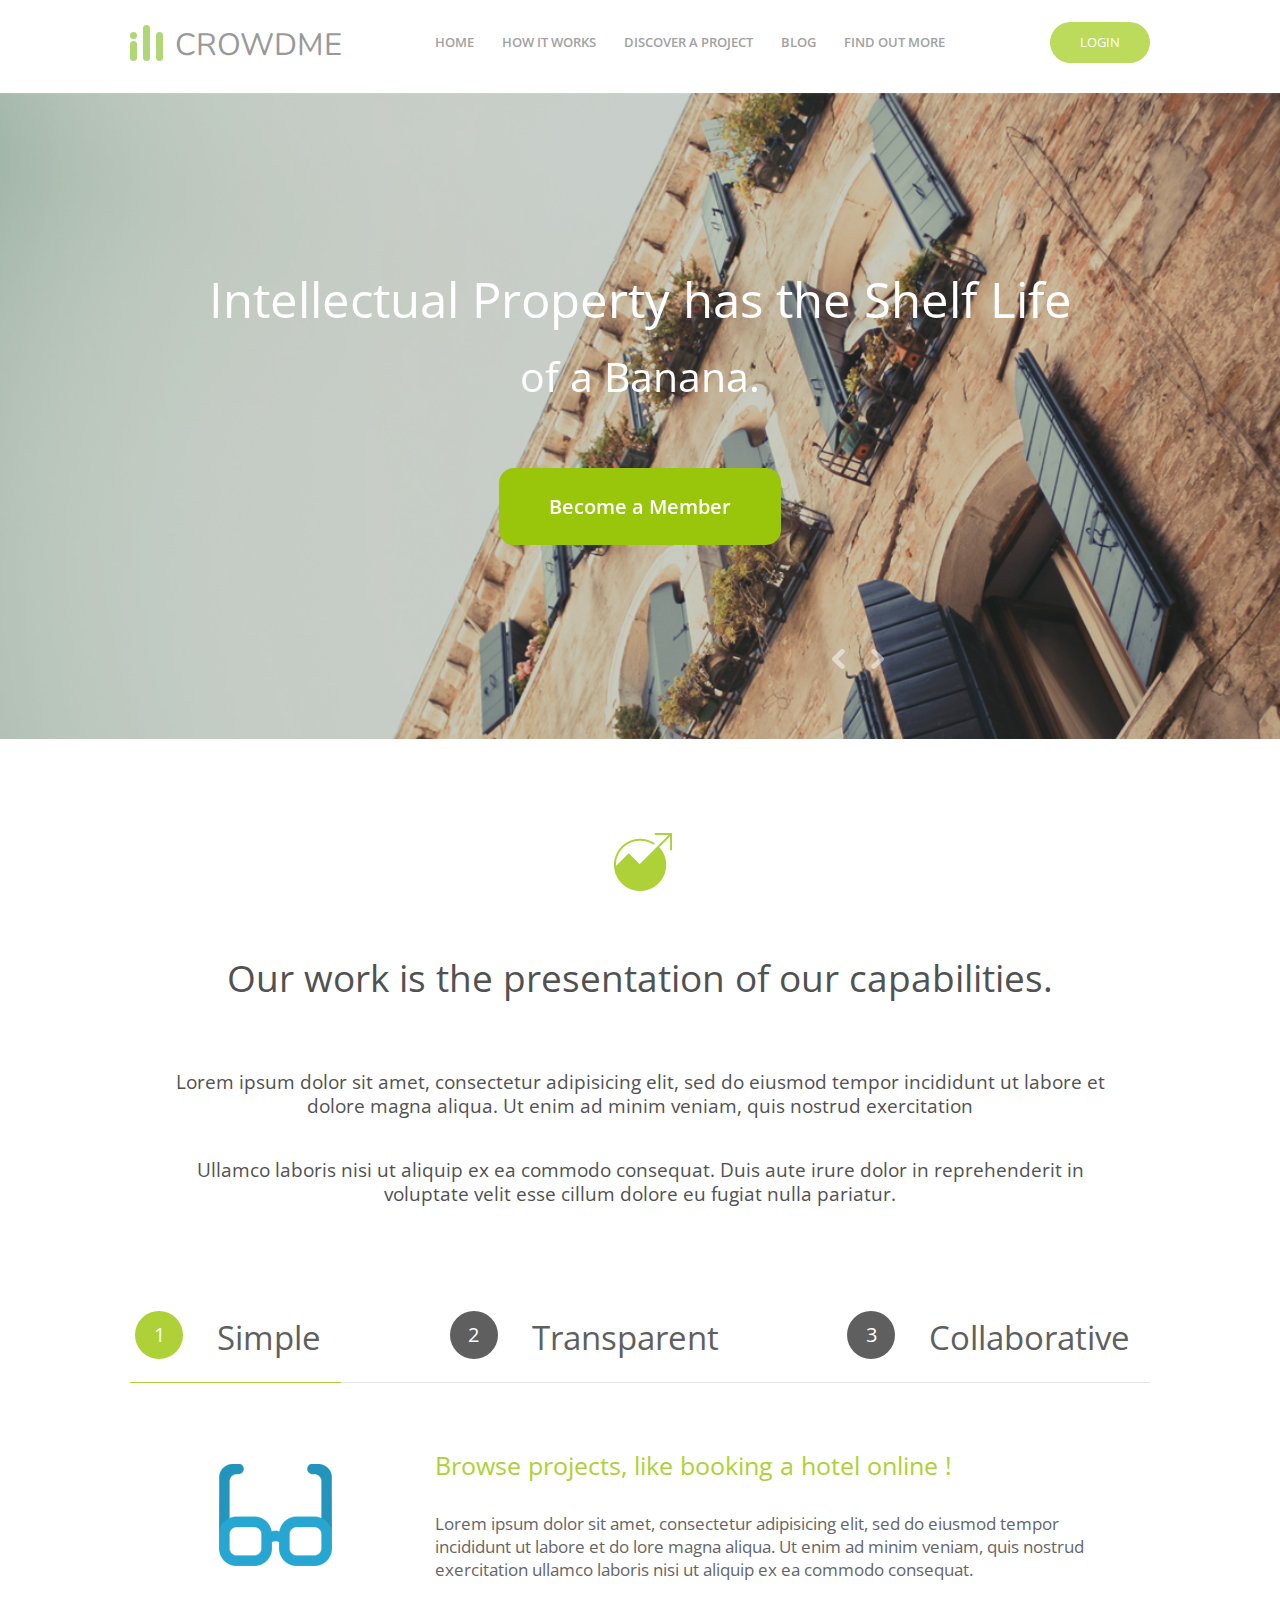
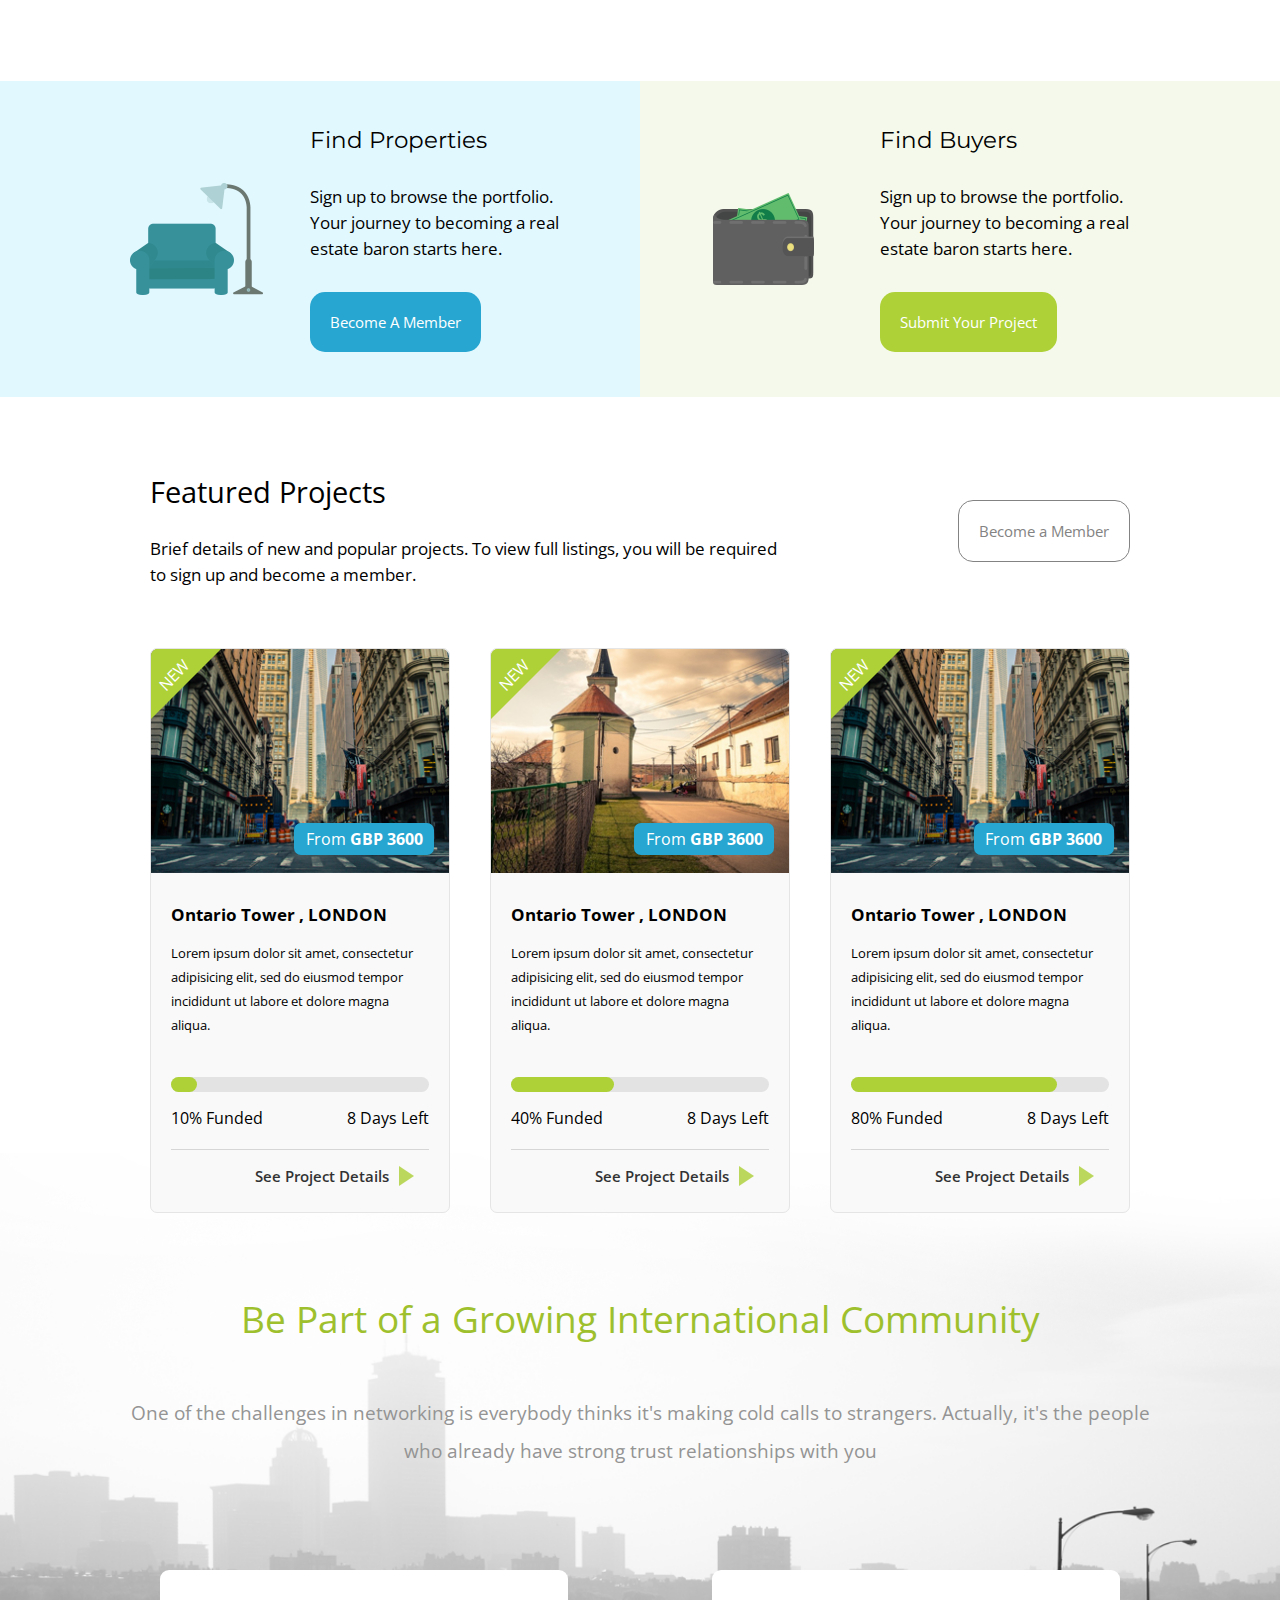
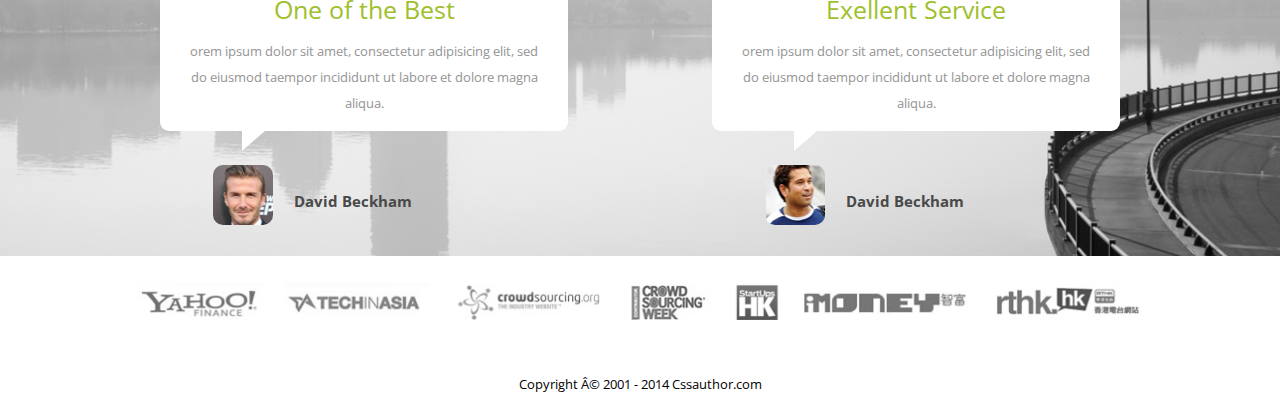
<file: index.html>
<!DOCTYPE html>
<html lang="ru">
	<head>
		<meta content="text/html; charset=utf-8" />
		<title>
			Landing page 1
		</title>
		<link rel="stylesheet" href="css/style.css">
		<link href='https://fonts.googleapis.com/css?family=Nunito' rel='stylesheet' type='text/css'>
		<link href='https://fonts.googleapis.com/css?family=Open+Sans:400,600,700,300&subset=latin,cyrillic' rel='stylesheet' type='text/css'>
		<link href='https://fonts.googleapis.com/css?family=Montserrat' rel='stylesheet' type='text/css'>

		<link rel="stylesheet" type="text/css" href="css/lightslider.css" media="all" />
		<script src="js/jquery-1.10.0.min.js" type="text/javascript"></script>
		<script src="js/lightslider.js" type="text/javascript"></script>
		<script src="js/selectivizr.js" type="text/javascript"></script>
		<script src="js/scr.js" type="text/javascript"></script>
	</head>
	<body>
	<script type='text/javascript'>
		$(document).ready(function(){
			$('.progress').each(function(){
				var elem = $(this);
				$('.progress__inner',elem).css({
					width : elem.data('progress') + '%'
				});
			});
		});
	</script>
		<div class="header__top resize clearfix"> <!--header -->

				<a class="logo col col_18pct clearfix" href="#">
					<p class="logo__name">crowdme</p>
					<div class="logo__dot"></div>
					<div class="logo__smalline"></div>
					<div class="logo__longline"></div>
					<div class="logo__middleline"></div>
				</a>
				<ul class="menu col col_65pct clearfix">
					<li><a href="#">home</a></li>
					<li><a href="#">how it works</a></li>
					<li><a href="#">discover a project</a></li>
					<li><a href="#">blog</a></li>
					<li><a href="#">find out more</a></li>
				</ul>
				<div class="wraplogin">
					<a class="btn btn_login" href="#">login</a>
				</div>

		</div>  <!--/header-->
		<div class="content">
			<!--section-->
			<div class="section slider">
				<ul id="lightSlider"><!--
					--><li class="page1">
					<div class="slide resize">
						<div class="slide__text">
							Intellectual Property has the Shelf Life
							<small>of a Banana.</small>
						</div>
						<div class="button">
							<a href="#" class="btn btn_big">Become a Member</a>
						</div>
					</div>
				</li>
					<li class="page2">
						<div class="slide resize">
							<div class="slide__text">
								Intellectual Property has the Shelf Life
								<small>of a Banana.</small>
							</div>
							<div class="button">
								<a href="#" class="btn btn_big">Become a Member</a>
							</div>
						</div>
					</li>
					<li class="page3">
						<div class="slide resize">
							<div class="slide__text">
								Intellectual Property has the Shelf Life
								<small>of a Banana.</small>
							</div>
							<div class="button">
								<a href="#" class="btn btn_big">Become a Member</a>
							</div>
						</div>
					</li>
					<li class="page4">
						<div class="slide resize">
							<div class="slide__text">
								Intellectual Property has the Shelf Life
								<small>of a Banana.</small>
							</div>
							<div class="button">
								<a href="#" class="btn btn_big">Become a Member</a>
							</div>
						</div>
					</li>
					<li class="page5">
						<div class="slide resize">
							<div class="slide__text">
								Intellectual Property has the Shelf Life
								<small>of a Banana.</small>
							</div>
							<div class="button">
								<a href="#" class="btn btn_big">Become a Member</a>
							</div>
						</div>
					</li><!--
				--></ul>
			</div>
			<!--section-->
			<div class="section promo">
				<div class="resize clearfix">
					<div class="promo__img">
						<img src="images/icon_promo.png" alt="promo">
					</div>
					<div class="promo__title">Our work is the presentation of our capabilities.
					</div>
					<div>
						<p class="promo__description">Lorem ipsum dolor sit amet, consectetur adipisicing elit, sed do eiusmod tempor incididunt ut labore et dolore magna aliqua. Ut enim ad minim veniam, quis nostrud exercitation </p>
						<p class="promo__description">Ullamco laboris nisi ut aliquip ex ea commodo consequat. Duis aute irure dolor in reprehenderit in voluptate velit esse cillum dolore eu fugiat nulla pariatur. </p>
					</div>
				</div>
			</div>
			<!--section-->
			
			<!--section-->                                                                                                          
<div class="section preference resize">                                                                                                                                        
	<ul class="preference__menu">
		<li class="is_active">                                                                                                                                                                                                      
			<a href="index.html" class="preference__name">                                                                        
			<span class="number">1</span>                                                                                         
			<span class="title">Simple</span>                                                                                     
			</a>                                                                                                                  
		</li>                                                                                                                                                                                                                         
		<li>                                                                                                                                                                                                                         
			<a href="#" class="preference__name">
			<span class="number">2</span>                                                                         
			<span class="title">Transparent</span>                                                                                
			</a>                                                                                                                  
		</li>                                                                                                                                                                                                                           
		<li>                                                                                                                                                                                                                 
			<a href="#" class="preference__name">
			<span class="number">3</span>                                                                                         
			<span class="title">Collaborative</span>                                                                              
			</a>                                                                                                                  
		</li>                                                                                                                                                                                                                          
		<li class="juster"></li>                                                                                                                                                                                                      
	</ul>                                                                                                                                                                                                              
	<div class="preference__item">
		<div class="is_active preference__description preference__description_first">
			<p class="description__title">Browse projects, like booking a hotel online !                                          
			</p>                                                                                                                    
			<p class="description__text">Lorem ipsum dolor sit amet, consectetur adipisicing elit, sed do eiusmod tempor incididunt ut labore et do lore magna aliqua. Ut enim ad minim veniam, quis nostrud exercitation ullamco laboris nisi ut aliquip ex ea commodo consequat.                                                                                             
			</p>                                                                                                                                                                                                                                       
		</div>                                                                                                                                                                                                                         
		 <div class="preference__description preference__description_second">
		 	<p class="description__title">Transparent!                                                                            
		 	</p>                                                                                                                  
		 	<p class="description__text">Praesent erat augue, sollicitudin tristique ornare a, tincidunt in nisl. Nullam in urna diam. Integer purus sem, convallis in augue ac, egestas tincidunt lorem. Aliquam velit nulla, convallis vel dictum vitae, dignissim sit amet metus. Vestibulum accumsan purus vitae leo faucibus condimentum. Curabitur pretium volutpat lorem, vel volutpat ipsum tempor sit amet. Proin tincidunt mattis magna malesuada consectetur. Nullam convallis, mi sed lobortis consequat, dolor metus semper sem, nec vehicula nisl lectus nec metus.           
		 	</p>                                                                                                            
		 </div>                                                                                                                                                                                                                       
		<div class="preference__description preference__description_fhird">
			<p class="description__title">Collaborative!</p>
			<p class="description__text">In hac habitasse platea dictumst. Morbi imperdiet lobortis justo sit amet ornare. Ut quis enim a augue vestibulum lobortis ac ac sem. Nulla eu massa faucibus, posuere quam at, mattis nisi. Quisque ac diam suscipit, dapibus libero eu, fermentum enim. Sed gravida nulla at aliquam luctus. Sed non tellus aliquam, accumsan ligula a, placerat eros. In consectetur scelerisque hendrerit. Etiam ultrices laoreet pharetra. Nulla ultrices lacus ex, nec elementum justo consequat luctus. Nunc in nisl lorem. Donec blandit laoreet odio, vel feugiat velit vulputate et. Maecenas efficitur sem eros, non commodo nulla placerat vel. Aliquam diam ante, vulputate a aliquam at, dictum sit amet leo.
			</p>                                                                                                                  
		</div>                                                                                                                    
	</div>              
</div>                                                                                                                                                                                                                                                                                                                                                                                                                                                                                                                                                                                                                                                                                                                                              
<!--section-->
			<!--section-->
			<div class="section service">
				<div class="resize clearfix">
					<div class="service__left col col_50pct">
						<p class="service-title">
							Find Properties
						</p>
						<p class="service-text">
							Sign up to browse the portfolio.
							Your journey to becoming a real estate baron starts here.
						</p>
						<a class="btn" href="">Become A Member</a>
					</div>
					<div class="service__right col col_50pct">
						<p class="service-title">
							Find Buyers
						</p>
						<p class="service-text">
							Sign up to browse the portfolio.
							Your journey to becoming a real estate baron starts here.
						</p>
						<a class="btn btn_lime" href="">Submit Your Project</a>
					</div>
				</div>
			</div>
			<!--section-->
			<div class="section catalog resize">
				<div class="catalog__top">
					<div class="catalog-btn">
						<a class="btn btn_transp" href="">Become a Member
						</a>
					</div>
					<div class="catalog-info">
						<p class="catalog-title">
							Featured Projects
						</p>
						<p class="catalog-text">
							Brief details of new and popular projects. To view full listings, you will be required to
							sign up and become a member.
						</p>
					</div>
				</div>
				<div class="catalog__product clearfix">
					<div class="col col_33pct">
							<div class="product-item">
								<div class="product-img">
									<img src="images/project-item.jpg" alt="street">
									<div class="label_new"></div>
									<div class="price">From <b>GBP 3600</b></div>
								</div>
								<div class="product-info">
									<p class="product-title">
										Ontario Tower , LONDON
									</p>
									<p class="product-description">
										Lorem ipsum dolor sit amet, consectetur adipisicing elit, sed do eiusmod tempor incididunt ut labore et dolore magna aliqua.
									</p>
									<div class="progress-bar">
										<div data-progress="10" class="progress">
											<div class="progress__inner"></div>
										</div>

										<div class="progress-info clearfix">
											<span class="pct">10% Funded</span>
											<span class="days">8 Days Left</span>
										</div>
									</div>
									<div class="product-more">	
										<a class="more-link" href="">See Project Details
										</a>
									</div>	
								</div>
							</div>	
						</div>
						<div class="col col_33pct">
							<div class="product-item">
								<div class="product-img">
									<img src="images/project-item_2.jpg" alt="street">
									<div class="label_new"></div>
									<div class="price">From <b>GBP 3600</b></div>
								</div>
								<div class="product-info">
									<p class="product-title">
										Ontario Tower , LONDON
									</p>
									<p class="product-description">
										Lorem ipsum dolor sit amet, consectetur adipisicing elit, sed do eiusmod tempor incididunt ut labore et dolore magna aliqua.
									</p>
									<div class="progress-bar">
										<div data-progress="40" class="progress">
											<div class="progress__inner"></div>
										</div>

										<div class="progress-info clearfix">
											<span class="pct">40% Funded</span>
											<span class="days">8 Days Left</span>
										</div>
									</div>
									<div class="product-more">	
										<a class="more-link" href="">See Project Details
										</a>
									</div>	
								</div>
							</div>	
						</div>
						<div class="col col_33pct">
							<div class="product-item">
								<div class="product-img">
									<img src="images/project-item.jpg" alt="street">
									<div class="label_new"></div>
									<div class="price">From <b>GBP 3600</b></div>
								</div>
								<div class="product-info">
									<p class="product-title">
										Ontario Tower , LONDON
									</p>
									<p class="product-description">
										Lorem ipsum dolor sit amet, consectetur adipisicing elit, sed do eiusmod tempor incididunt ut labore et dolore magna aliqua.
									</p>
									<div class="progress-bar">
										<div data-progress="80" class="progress">
											<div class="progress__inner"></div>
										</div>

										<div class="progress-info clearfix">
											<span class="pct">80% Funded</span>
											<span class="days">8 Days Left</span>
										</div>
									</div>
									<div class="product-more">	
										<a class="more-link" href="">See Project Details
										</a>
									</div>	
								</div>
							</div>	
						</div>
					</div>
				</div>	

				<!--section  reviews-->
				<div class="reviews">
					<div class="resize">
					<div class="reviews__info">
						<div class="review__title">
							<p>Be Part of a Growing International Community</p>
						</div>
						<div class="review__description">
							<p>One of the challenges in networking is everybody thinks it's making cold calls to strangers. Actually, it's the people who already have strong trust relationships with you</p>
						</div>
					</div>
					<div class="reviews__content clearfix">
						<div class="wrap-reviews__content col">
							<div class="review-item">
								<div class="review__title review__title_content">
									<p>One of the Best</p>
								</div>
								<div class="review__description review__description_content">
									<p>orem ipsum dolor sit amet, consectetur adipisicing elit, sed do eiusmod taempor incididunt ut labore et dolore magna aliqua.</p>
								</div>
							</div>
							<div class="review-author">
								<img src="images/review-author1.png">
								<p>David Beckham</p>
							</div>
						</div>

						<div class="wrap-reviews__content col-right">
							<div class="review-item">
								<div class="review__title review__title_content">
									<p>Exellent Service</p>
								</div>
								<div class="review__description review__description_content">
									<p>orem ipsum dolor sit amet, consectetur adipisicing elit, sed do eiusmod taempor incididunt ut labore et dolore magna aliqua.</p>
								</div>
							</div>
							<div class="review-author">
								<img src="images/review-author2.png">
								<p>David Beckham</p>
							</div>
						</div>

					</div>
				</div>
			</div>
		</div>
		<div class="footer resize">
			<div class="partners">
				<img src="images/partners.png">
			</div>
			<div class="copyright">
				Copyright © 2001 - 2014  Cssauthor.com
			</div>
		</div>
	</body>
</html>
</file>
<file: css/style.css>
header,nav,section,article,aside,footer,time{
	display:block;
}
* {
	margin:0;
	padding:0;
	box-sizing: border-box;
	-webkit-box-sizing: border-box;
	-moz-box-sizing: border-box;
}
html{
	height:100%;
}
body{
	min-height:100%;
	min-width:1020px;
	font-size:100%;
	background:#fff;
	color:#000;
	position:relative;
	font-family: 'Open Sans', sans-serif;
}
img{
	max-width: 100%;
	border:0;
}
ul li {
	display: inline-block;
}
input,textarea,select{
	font-family: inherit;
	font-size: inherit;
	font-weight: inherit;
	font-style: inherit;
	color: inherit;
}

/* helping adds*/
.clearfix:before,
.clearfix:after {
	display: table;
	line-height: 0;
	content: '';
}
.clearfix:after {
	clear: both;
}
.clear {
	clear:both;
	font-size:1px;
	line-height:1px;
	height:0;
	overflow:hidden;
}
.juster {
	display:inline-block;
	width:100%;
	height:0;
	overflow:hidden;
}
.vfix:before {
	content:"";
	height:100%;
	width:0;
	display:inline-block;
	vertical-align:middle;
}

/* /helping adds*/

/* fonts */

/* /fonts */


/* button styles*/
.btn {
	display: inline-block;
	padding: 20px;
	font-size: 15px;
	background: #26a6d1;
	color: #ffffff;
	text-decoration: none;
	border-radius: 15px;
}

.btn_login {
	padding: 14px 30px;
	background: #bcda5c;
	font-size: 13px;
	text-transform: uppercase;
	color: #ffffff;
	border-radius: 200px;
	line-height: 1em;
}

.btn_lime {
	background: #add136;
}
.btn_transp {
	background: transparent;
	color: #838383;
	border: 1px solid #838383;
}
.btn_big {
	padding: 25px 50px;
	font-size: 20px;
	background: #99c50a;
	font-weight: 600;
}
.button {
	padding: 25px 5px;
}
/* /button styles */


/* icons styling*/
/* /icons styling*/


/* links styling*/
a{
text-decoration: none;
	color: inherit;
}
a:hover{
}
/* /links styling*/


.resize{
	width: 1020px;
	margin: 0 auto;
	position: relative;
	display: block;
}

/*colum*/
.col {
	float: left;
}

.col-right{
	float: right;
}
.col_18pct {
	width: 18%;
}
.col_15pct {
	width: 15%;
}
.col_33pct {
	width: 33.33%;
	padding: 0 20px;
}
.col_40pct{
	width: 40%;
}
.col_50pct {
	width: 50%;
}
.col_60pct {
	width: 60%;
}
.col_65pct {
	width: 65%;
}
 /*/column*/


 /*header*/
.header__top{
	padding: 30px 0;
	vertical-align: middle;
}
.logo{
	position: relative;
	display: inline-block;
	color: #6d6e70;
	text-transform: uppercase;
	font-size: 31px;
	line-height: 1em;
	margin-left: 45px;
	vertical-align: bottom;
	font-family: 'Nunito', sans-serif;
	opacity: .7;

}
.logo__dot {
	position: absolute;
	bottom: 22px;
	left: -45px;
	background-color: #8fc63d;
	width: 7px;
	height: 7px;
	border-radius: 3.5px;
}
.logo__smalline{
	position: absolute;
	bottom: 0;
	left: -45px;
	background-color: #8fc63d;
	width: 7px;
	height: 20px;
	border-radius: 3.5px;	
}
.logo__longline{
	position: absolute;
	bottom: 0;
	left: -32px;
	background-color: #8fc63d;
	width: 7px;
	height: 36px;
	border-radius: 3.5px;
}
.logo__middleline{
	position: absolute;
	bottom: 0;
	left: -19px;
	background-color: #8fc63d;
	width: 7px;
	height: 29px;
	border-radius: 3.5px;
}
.wraplogin{
	float: right;
	margin-top: -0.5em;
}
.menu{
	text-align: center;
	margin: 0 auto;
}
.menu a{
	display: block;
	padding: 0 12px 0 12px;
	color: #a2a2a2;
	text-transform: uppercase;
	font-size: 13px;
	font-weight: 600;
}
/*/header*/


/*content slider*/
.page1 {
	background: url(../images/slider1.jpg) top center no-repeat;
	/*color #425948, opacity 29%*/
	background-size: cover;
	/*height: 100vh;*/
	/*width: 100vw;*/
}
.page2 {
	background: url(../images/slider8.jpg) top center no-repeat;
	background-size: cover;
	/*height: 100vh;*/
	/*width: 100vw;*/
}
.page3 {
	background: url(../images/slider7.jpg) top center no-repeat;
	background-size: cover;
	/*height: 100vh;*/
	/*width: 100vw;*/
}
.page4 {
	background: url(../images/slider4.jpg) top center no-repeat;
	background-size: cover;
	/*height: 100vh;*/
	/*width: 100vw;*/
}
.page5 {
	background: url(../images/slider5.jpg) top center no-repeat;
	background-size: cover;
	/*height: 100vh;*/
	/*width: 100vw;*/
}
.slide {
	padding: 170px 70px;
	text-align: center;
}
.slide__text {
	padding-bottom: 30px;
	color: #ffffff;
	font-size: 49px;
	line-height: 1.5em;
}
.slider-text small {
	display: inline-block;
	font-size: 35px;
}

/*.slider-content:after{*/
	/*content: " ";*/
	/*position: absolute;*/
	/*width: 70px;*/
	/*height: 50px;*/
	/*right: 150px;*/
	/*bottom: 30px;*/
	/*background: url(../images/brackets.png) bottom right no-repeat;*/
/*}*/

/* slider actions */
.lSAction > a {
	width: 30px;
	display: block;
	bottom: 10%;
	height: 30px;
	background: url('../images/brackets.png') no-repeat;
	cursor: pointer;
	position: absolute;
	z-index: 3;
	margin-top: 0;
	opacity: 0.5;
	-webkit-transition: opacity 0.35s linear 0s;
	transition: opacity 0.35s linear 0s;
}
.lSAction > a:hover {
	opacity: 1;
}
.lSAction > .lSPrev {
	background-position: 0 5px;
	left: 65%;
}
.lSAction > .lSNext {
	background-position: -40px 5px;
	right: 30%;
}
.lSAction > a.disabled {
	pointer-events: none;
}
.cS-hidden {
	height: 1px;
	opacity: 0;
	filter: alpha(opacity=0);
	overflow: hidden;
}
/* /slider actions */


/*promo-info*/
.promo{
	padding: 85px 0;
	text-align: center;
}
.promo__img{
	margin: 0 auto;
}
.promo__title{
	font-size: 37px;
	margin: 0 auto;
	padding: 50px 0;
	color: #515151;
	line-height: 45px;
}
.promo__description {
	color: #515151;
	font-size: 19px;
	padding: 20px 40px;
	line-height: 24px;
}
/*preference*/

.preference__menu  {
	text-align: justify;
	border-bottom: 1px solid #e6e6e6;

}

.preference__name {
	padding: 15px 20px 35px 5px ;
}
.number {
	color: white;
	background-color: #5f5f5f;
	width: 48px;
	border-radius: 50%;
	display: inline-block;
	text-align: center;
	line-height: 2.4em;
	font-size: 20px;
}

.preference__name:hover{
	border-bottom: 1px solid #add136;
}
.preference__name:hover .number{
	background:  #99c50a;
}
.is_active .preference__name {
	border-bottom: 1px solid #add136;
}
.is_active .number {
	background-color: #add136;
}
.title {
	font-size: 33px;
	color: #5f5f5f;
	vertical-align: middle;
	padding-left: 30px;
}

.preference__item {
	padding: 50px 20px 85px 0;
}
.preference__item p {
	padding: 15px 0;
}
.description__title {
	color: #add136;
	font-size: 25px;
	/*text-align: center;*/
}
.description__text {
	font-size: 17px;
	color: #656565;
}
.preference__description {
	padding-left: 305px;
	display: none;
}
.preference__description_first {
	background: url("../images/icon_glasses.png") no-repeat 10% center;
}
.preference__description_second {
	background: url("../images/icon_search-glass.png") no-repeat 10% center;
}
.preference__description_fhird {
	background: url("../images/icon_collaborative.png") no-repeat 10% center;
}
.preference__description.is_active {
	display: inline-block;
}


/*service*/
.service{
	background: linear-gradient(90deg, #e2f8ff 50%, #f5f9eb 50%);
	margin-bottom: 75px;
}
.service__left{
	padding: 45px 60px 45px 180px;
	background: url(../images/icon_properties.png) no-repeat left center;
}

.service__right{
	padding: 45px 0 45px 240px;
	background: url(../images/icon_wallet.png) no-repeat 15% center;
}
.service-title{
	font-family: Montserrat, sans-serif;
	font-size: 23px;
	margin-bottom: 30px;
}
.service-text{
	font-family: 'Open Sans', sans-serif;
	font-size: 17px;
	margin-bottom: 30px;
	line-height: 26px;
}
/* /service*/
/*catalog*/
.catalog{
	/*margin-bottom: 75px;*/
}
.catalog__top{
	padding: 0 20px;
	position: relative;
	margin-bottom: 60px;
}
.catalog-btn{
	position: absolute;
	top: 50%;
	right: 20px;
	margin-top: -30px;
}

.catalog-info{
	width: 65%;
	font-family: 'Open Sans', sans-serif;

}
.catalog-title{
	font-size: 29px;
	margin-bottom: 25px;
}
.catalog-text{
	font-size: 17px;
	line-height: 26px;
}
.product-item{
	background-color: #f9f9f9;
	border: 1px solid #e5e5e5;
	border-radius: 7px;
}
.product-img{
	overflow: hidden;
	position: relative;
}
.product-img img{
	width: 100%;
	border-radius: 7px 7px 0 0;
}
.label_new{
	position: absolute;
	top: 0;
	border-width: 35px;
	border-style: solid;
	border-color: #add136 transparent transparent #add136;
	border-radius: 7px 0 0 0;
}
.label_new:before{
	position: absolute;
	content: "new";
	text-transform: uppercase;
	-moz-transform: rotate(-45deg);
	-webkit-transform: rotate(-45deg);
	-o-transform: rotate(-45deg);
	-ms-transform: rotate(-45deg);
	transform: rotate(-45deg);
	color: white;
	top: 50%;
	margin-top: -20px;
	left: -30px;
}
.price {
	position: absolute;
	background: #26a6d1;
	font-size: 16px;
	line-height: 2em;
	width: 140px;
	border-radius: 7px;
	bottom: 10%;
	right: 5%;
	text-align: center;
	overflow: hidden;
	text-overflow: ellipsis;
	white-space: nowrap;
	color: white;
}
.product-info{
	padding: 25px 20px;
	font-family: 'Open Sans', sans-serif;
}
.product-title{
	font-size: 17px;
	font-weight: bold;
	margin-bottom: 15px;
}
.product-description{
	font-size: 13px;
	line-height: 24px;
	margin-bottom: 15px;
}
/*.product-rate{*/
	/*padding-bottom: 15px;*/
	/*border-bottom: 1px solid #d6d6d6;*/
	/*margin-bottom: 20px;*/
/*}*/
/*.progress-bar{*/
	/*height: 15px;*/
	/*background: linear-gradient(90deg, #add136 20%, #e3e3e3 20%);*/
	/*margin-bottom: 15px;*/
	/*border-radius: 10px;*/
/*}*/
/*.rate-info{*/
	/*font-size: 13.2px;*/
/*}*/
/*.percents{*/
	/*float: left;*/
/*}*/
/*.days{*/
	/*float: right;*/
/*}*/


.progress-bar {
	padding: 25px 0 5px 0;
}
.progress {
	position: relative;
	height: 15px;
	border-radius: 10px;
	background: #e3e3e3;
}
.progress__inner {
	position: absolute;
	left: 0;
	top: 0;
	bottom: 0;
	height: 15px;
	border-radius: 10px;
	background: #add136;

}
.fund_10pct{
	width:10%
}

.progress-info{
	padding: 15px 0;
}
.pct {
	text-align: left;
	display: block;
	padding-right: 15px;
	float: left;
}
.days{
	text-align: right;
	display: block;
}

.product-more{
	position: relative;
	text-align: right;
	border-top: 1px solid #d6d6d6;
	padding-top: 15px;
}
.more-link{
	font-size: 15px;
	font-weight: 600;
	opacity: .8;
}
.more-link:after{
	vertical-align: super;
	font-size: 0;
	margin-left: 10px;
	content: "";
	border-width: 10px 15px;
	border-style: solid;
	border-color: transparent transparent transparent #add136;
}
/* /catalog*/

/*section reviews*/

.reviews{
	background-image: url(../images/bg-1.png);
	/*background-position: bottom;*/
	background-size: cover;
	padding-top: 140px;
	margin-top: -60px;
}
.review__title{
	font-size: 37px;
	color: #9ec02d;
	text-align: center;
	margin-bottom: 50px;
}

.review__description{
	font-size: 19px;
	color: #949494;
	text-align: center;
	margin-bottom: 100px;
	line-height: 2;
}


.wrap-reviews__content{
	width: 40%;
	margin: 0 30px;
}

.review-item{
	background: #ffffff;
	border-radius: 9px;
	margin-bottom: 34px;
	position: relative;
}

.review-item:after{
	content: "";
	position: absolute;
	left: 20%;
	bottom: -20px;
	width: 0;
	height: 0;
	border-style: solid;
	border-width: 20px 23px 0 0;
	border-color: #ffffff transparent transparent transparent;
}

.review__title_content{	
	font-size: 25px;
	padding: 22px 5px 7px 5px;
	margin: 0;
}

.review__description_content{
	font-size: 13px;
	margin: 0;
	padding: 5px 30px 15px 30px; 
}

.review-author{
	color:#494949;
	margin: 5px 17px 5px 13%;
}

.review-author img{
	display: inline-block;
	width:60px;
	height: 60px;
	border-radius: 10px;
	margin-right: 17px;
}

.review-author p{
	font-size: 15px;
	font-weight: bold;
	display: inline-block;
	height: 60px;
	vertical-align: middle;
	margin-top: 0;
}
.partners {
	padding: 25px 0;
}

.copyright{
	text-align: center;
	font-size: 13px;
	padding: 25px;
}
</file>
<file: css/lightslider.css>
/*! lightslider - v1.1.3 - 2015-04-14
* https://github.com/sachinchoolur/lightslider
* Copyright (c) 2015 Sachin N; Licensed MIT */
/** /!!! core css Should not edit !!!/**/ 

.lSSlideOuter {
    overflow: hidden;
    -webkit-touch-callout: none;
    -webkit-user-select: none;
    -khtml-user-select: none;
    -moz-user-select: none;
    -ms-user-select: none;
    user-select: none
}
.lightSlider:before, .lightSlider:after {
    content: " ";
    display: table;
}
.lightSlider {
    overflow: hidden;
    margin: 0;
}
.lSSlideWrapper {
    max-width: 100%;
    overflow: hidden;
    position: relative;
}
.lSSlideWrapper > .lightSlider:after {
    clear: both;
}
.lSSlideWrapper .lSSlide {
    -webkit-transform: translate(0px, 0px);
    -ms-transform: translate(0px, 0px);
    transform: translate(0px, 0px);
    -webkit-transition: all 1s;
    -webkit-transition-property: -webkit-transform,height;
    -moz-transition-property: -moz-transform,height;
    transition-property: transform,height;
    -webkit-transition-duration: inherit !important;
    transition-duration: inherit !important;
    -webkit-transition-timing-function: inherit !important;
    transition-timing-function: inherit !important;
}
.lSSlideWrapper .lSFade {
    position: relative;
}
.lSSlideWrapper .lSFade > * {
    position: absolute !important;
    top: 0;
    left: 0;
    z-index: 9;
    margin-right: 0;
    width: 100%;
}
.lSSlideWrapper.usingCss .lSFade > * {
    opacity: 0;
    -webkit-transition-delay: 0s;
    transition-delay: 0s;
    -webkit-transition-duration: inherit !important;
    transition-duration: inherit !important;
    -webkit-transition-property: opacity;
    transition-property: opacity;
    -webkit-transition-timing-function: inherit !important;
    transition-timing-function: inherit !important;
}
.lSSlideWrapper .lSFade > *.active {
    z-index: 10;
}
.lSSlideWrapper.usingCss .lSFade > *.active {
    opacity: 1;
}
/** /!!! End of core css Should not edit !!!/**/

/* Pager */
.lSSlideOuter .lSPager.lSpg {
    margin: 10px 0 0;
    padding: 0;
    text-align: center;
    position: absolute;
    top: -1px;
    visibility: hidden;                     /*!!!!!!HIDDEN*/


}
.lSSlideOuter .lSPager.lSpg > li {
    cursor: pointer;
    display: inline-block;
    padding: 0 5px;
}
.lSSlideOuter .lSPager.lSpg > li a {
    background-color: #222222;
    border-radius: 30px;
    display: inline-block;
    height: 8px;
    overflow: hidden;
    text-indent: -999em;
    width: 8px;
    position: relative;
    z-index: 99;
    -webkit-transition: all 0.5s linear 0s;
    transition: all 0.5s linear 0s;
}
.lSSlideOuter .lSPager.lSpg > li:hover a, .lSSlideOuter .lSPager.lSpg > li.active a {
    background-color: #428bca;
}
.lSSlideOuter .media {
    opacity: 0.8;
}
.lSSlideOuter .media.active {
    opacity: 1;
}
/* End of pager */

/** Gallery */
.lSSlideOuter .lSPager.lSGallery {

    list-style: none outside none;
    padding-left: 0;
    margin: 0;
    overflow: hidden;
    transform: translate3d(0px, 0px, 0px);
    -moz-transform: translate3d(0px, 0px, 0px);
    -ms-transform: translate3d(0px, 0px, 0px);
    -webkit-transform: translate3d(0px, 0px, 0px);
    -o-transform: translate3d(0px, 0px, 0px);
    -webkit-transition-property: -webkit-transform;
    -moz-transition-property: -moz-transform;
    -webkit-touch-callout: none;
    -webkit-user-select: none;
    -khtml-user-select: none;
    -moz-user-select: none;
    -ms-user-select: none;
    user-select: none;
}
.lSSlideOuter .lSPager.lSGallery li {
    overflow: hidden;
    -webkit-transition: border-radius 0.12s linear 0s 0.35s linear 0s;
    transition: border-radius 0.12s linear 0s 0.35s linear 0s;
}
.lSSlideOuter .lSPager.lSGallery li.active, .lSSlideOuter .lSPager.lSGallery li:hover {
    border-radius: 5px;
}
.lSSlideOuter .lSPager.lSGallery img {
    display: block;
    height: auto;
    max-width: 100%;
}
.lSSlideOuter .lSPager.lSGallery:before, .lSSlideOuter .lSPager.lSGallery:after {
    content: " ";
    display: table;
}
.lSSlideOuter .lSPager.lSGallery:after {
    clear: both;
}
/* End of Gallery*/

/* slider actions */
/*.lSAction > a {
    width: 32px;
    display: block;
    top: 50%;
    height: 32px;
    /*background-image: url('../img/controls.png');*/
   /* cursor: pointer;
    position: absolute;
    z-index: 99;
    margin-top: -16px;
    opacity: 0.5;
    -webkit-transition: opacity 0.35s linear 0s;
    transition: opacity 0.35s linear 0s;
}*/
/*.lSAction > a:hover {
    opacity: 1;
}
.lSAction > .lSPrev {
    background-position: 0 0;
    left: 10px;
}
.lSAction > .lSNext {
    background-position: -32px 0;
    right: 10px;
}*/
/*.lSAction > a.disabled {
    pointer-events: none;
}
.cS-hidden {
    height: 1px;
    opacity: 0;
    filter: alpha(opacity=0);
    overflow: hidden;
}
*/

/* vertical */
.lSSlideOuter.vertical {
    position: relative;
}
.lSSlideOuter.vertical.noPager {
    padding-right: 0px !important;
}
.lSSlideOuter.vertical .lSGallery {
    position: absolute !important;
    right: 0;
    top: 0;
}
.lSSlideOuter.vertical .lightSlider > * {
    width: 100% !important;
    max-width: none !important;
}

/* vertical controlls */
.lSSlideOuter.vertical .lSAction > a {
    left: 50%;
    margin-left: -14px;
    margin-top: 0;
}
.lSSlideOuter.vertical .lSAction > .lSNext {
    background-position: 31px -31px;
    bottom: 10px;
    top: auto;
}
.lSSlideOuter.vertical .lSAction > .lSPrev {
    background-position: 0 -31px;
    bottom: auto;
    top: 10px;
}
/* vertical */


/* Rtl */
.lSSlideOuter.lSrtl {
    direction: rtl;
}
.lSSlideOuter .lightSlider, .lSSlideOuter .lSPager {
    padding-left: 0;
    list-style: none outside none;
}
.lSSlideOuter.lSrtl .lightSlider, .lSSlideOuter.lSrtl .lSPager {
    padding-right: 0;
}
.lSSlideOuter .lightSlider > *,  .lSSlideOuter .lSGallery li {
    float: left;
}
.lSSlideOuter.lSrtl .lightSlider > *,  .lSSlideOuter.lSrtl .lSGallery li {
    float: right !important;
}
/* Rtl */

@-webkit-keyframes rightEnd {
    0% {
        left: 0;
    }

    50% {
        left: -15px;
    }

    100% {
        left: 0;
    }
}
@keyframes rightEnd {
    0% {
        left: 0;
    }

    50% {
        left: -15px;
    }

    100% {
        left: 0;
    }
}
@-webkit-keyframes topEnd {
    0% {
        top: 0;
    }

    50% {
        top: -15px;
    }

    100% {
        top: 0;
    }
}
@keyframes topEnd {
    0% {
        top: 0;
    }

    50% {
        top: -15px;
    }

    100% {
        top: 0;
    }
}
@-webkit-keyframes leftEnd {
    0% {
        left: 0;
    }

    50% {
        left: 15px;
    }

    100% {
        left: 0;
    }
}
@keyframes leftEnd {
    0% {
        left: 0;
    }

    50% {
        left: 15px;
    }

    100% {
        left: 0;
    }
}
@-webkit-keyframes bottomEnd {
    0% {
        bottom: 0;
    }

    50% {
        bottom: -15px;
    }

    100% {
        bottom: 0;
    }
}
@keyframes bottomEnd {
    0% {
        bottom: 0;
    }

    50% {
        bottom: -15px;
    }

    100% {
        bottom: 0;
    }
}
.lSSlideOuter .rightEnd {
    -webkit-animation: rightEnd 0.3s;
    animation: rightEnd 0.3s;
    position: relative;
}
.lSSlideOuter .leftEnd {
    -webkit-animation: leftEnd 0.3s;
    animation: leftEnd 0.3s;
    position: relative;
}
.lSSlideOuter.vertical .rightEnd {
    -webkit-animation: topEnd 0.3s;
    animation: topEnd 0.3s;
    position: relative;
}
.lSSlideOuter.vertical .leftEnd {
    -webkit-animation: bottomEnd 0.3s;
    animation: bottomEnd 0.3s;
    position: relative;
}
.lSSlideOuter.lSrtl .rightEnd {
    -webkit-animation: leftEnd 0.3s;
    animation: leftEnd 0.3s;
    position: relative;
}
.lSSlideOuter.lSrtl .leftEnd {
    -webkit-animation: rightEnd 0.3s;
    animation: rightEnd 0.3s;
    position: relative;
}
/*/  GRab cursor */
.lightSlider.lsGrab > * {
  cursor: -webkit-grab;
  cursor: -moz-grab;
  cursor: -o-grab;
  cursor: -ms-grab;
  cursor: grab;
}
.lightSlider.lsGrabbing > * {
  cursor: move;
  cursor: -webkit-grabbing;
  cursor: -moz-grabbing;
  cursor: -o-grabbing;
  cursor: -ms-grabbing;
  cursor: grabbing;
}
</file>
